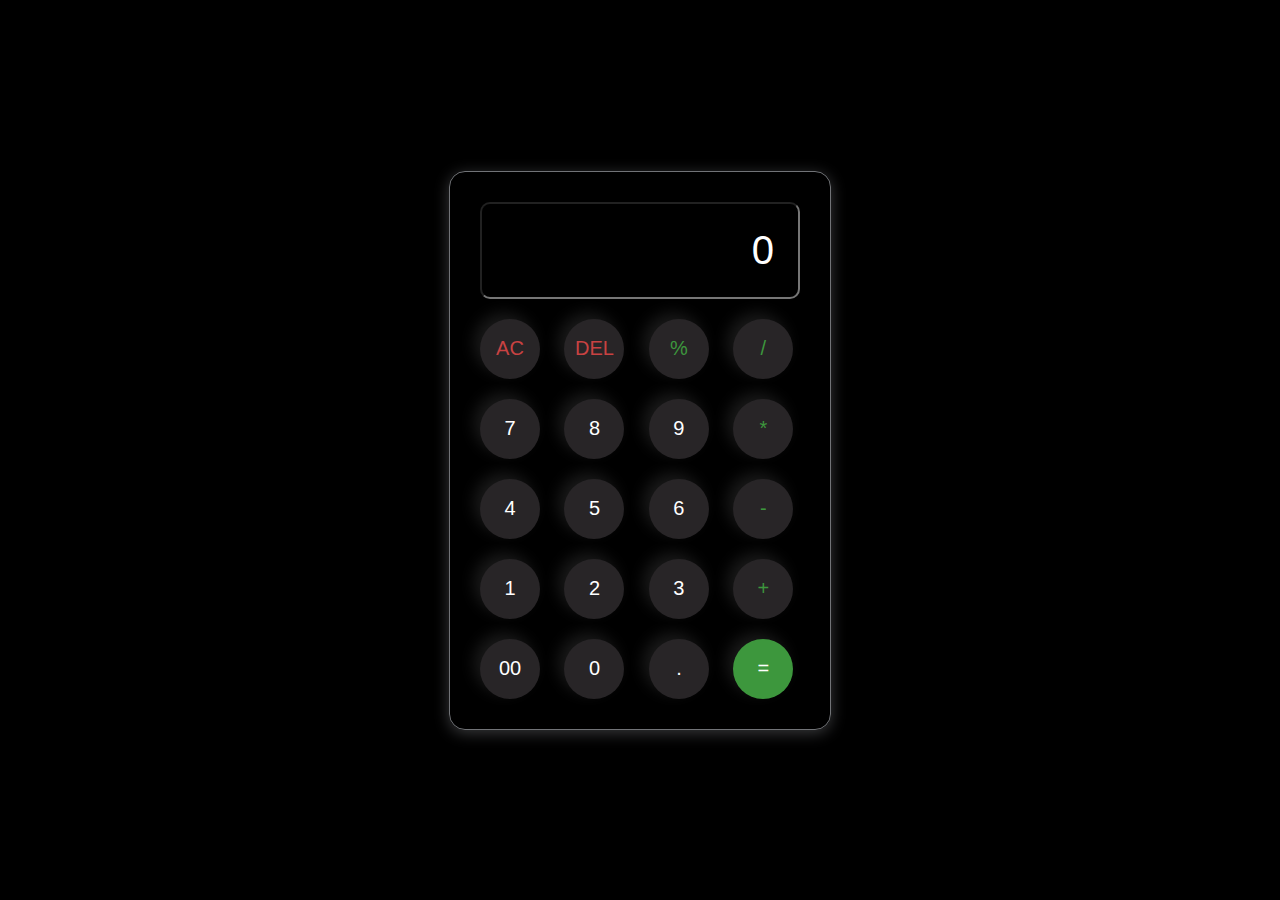
<file: Calculator/index.html>
<!DOCTYPE html>
<html lang="en">
<head>
  <meta charset="UTF-8">
  <meta name="viewport" content="width=device-width, initial-scale=1.0">
  <title>calculator</title>
  <link rel="stylesheet" type="text/css" href="style2.css">
</head>
<body>
  <div class="calculator">
    <div class="calculator_key">
        <input type="text" id="display" placeholder="0" />
        <div>
          <button class="num_ac">AC</button>
          <button class="num_del">DEL</button>
          <button class="num_operator">%</button>
          <button class="num_operator">/</button>
        </div>
        <div>
          <button class="num">7</button>
          <button class="num">8</button>
          <button class="num">9</button>
          <button class="num_operator">*</button>
        </div>
        <div>
          <button class="num">4</button>
          <button class="num">5</button>
          <button class="num">6</button>
          <button class="num_operator">-</button>
        </div>
        <div>
          <button class="num">1</button>
          <button class="num">2</button>
          <button class="num">3</button>
          <button class="num_operator">+</button>
        </div>
        <div>
          <button class="num">00</button>
          <button class="num">0</button>
          <button class="num">.</button>
          <button class="num_equal">=</button>
        </div>
      </div>
  </div>
  <script src="script.js"></script>
</body>
</html>
</file>
<file: Calculator/style2.css>
*{
    margin: 0;
    padding:  0;
    box-sizing: border-box;
    font-family: 'Poppins', sans-serif;
}
body{
    width: 100%;
    height: 100vh;
    display: flex;
    justify-content: center;
    align-items: center;
    background: linear-gradient(45deg, #000000, #000000);
}
.calculator_key{
    border: 1px solid #717377;
    padding: 20px;
    border-radius: 16px;
    background: transparent;
    box-shadow: 0px 3px 15px rgba(113, 115, 119, 0.5);

}
input{
    width: 320px;
    border-radius: 10px;
    padding: 24px;
    margin: 10px;
    background: #000000;
    box-shadow: 0px 3px 15px rgbs(84, 84, 84, 0.1);
    font-size: 40px;
    text-align: right;
    cursor: pointer;
    color: #ffffff;
}
button{
    border: none;
    width: 60px;
    height: 60px;
    margin: 10px;
    border-radius: 50%;
    background: #282527;
    color: #ffffff;
    font-size: 20px;
    font-weight:500;
    box-shadow: -6px -6px 15px rgba(255, 255, 255, 0.1);
    cursor: pointer;
    transition-property: all;
    transition-duration: 0.2s;
}
input::placeholder{
    color: #ffffff;
}
.num_ac{
    color: rgb(201, 66, 66);
}
.num_operator{
    color: rgb(61, 151, 61);
}
.num_equal{
    background: rgb(61, 151, 61);

}
.num_del{
    color: rgb(201, 66, 66)
}
button:active{
    box-shadow: inset 0 2px 2px 0 rgba(45, 29, 29, 0.67);
    transform: translate(1px, 1px);
}
</file>
